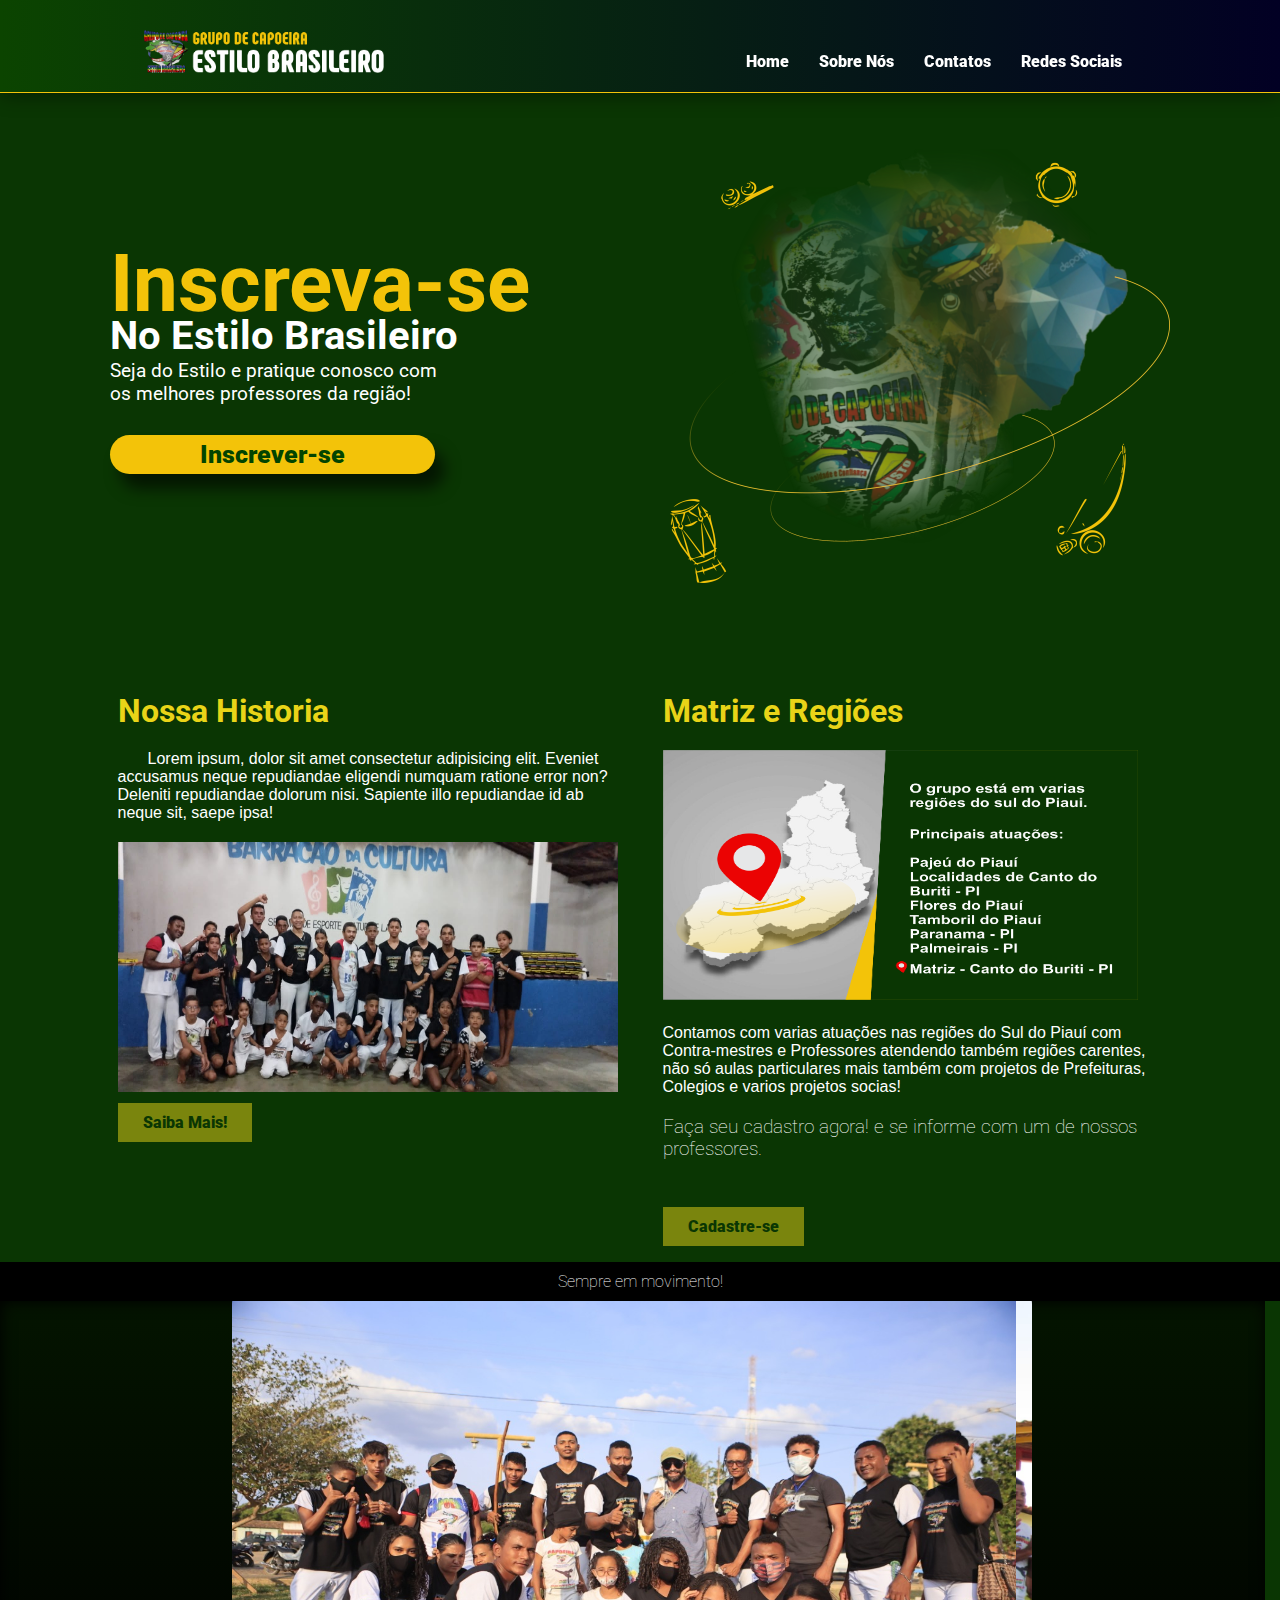
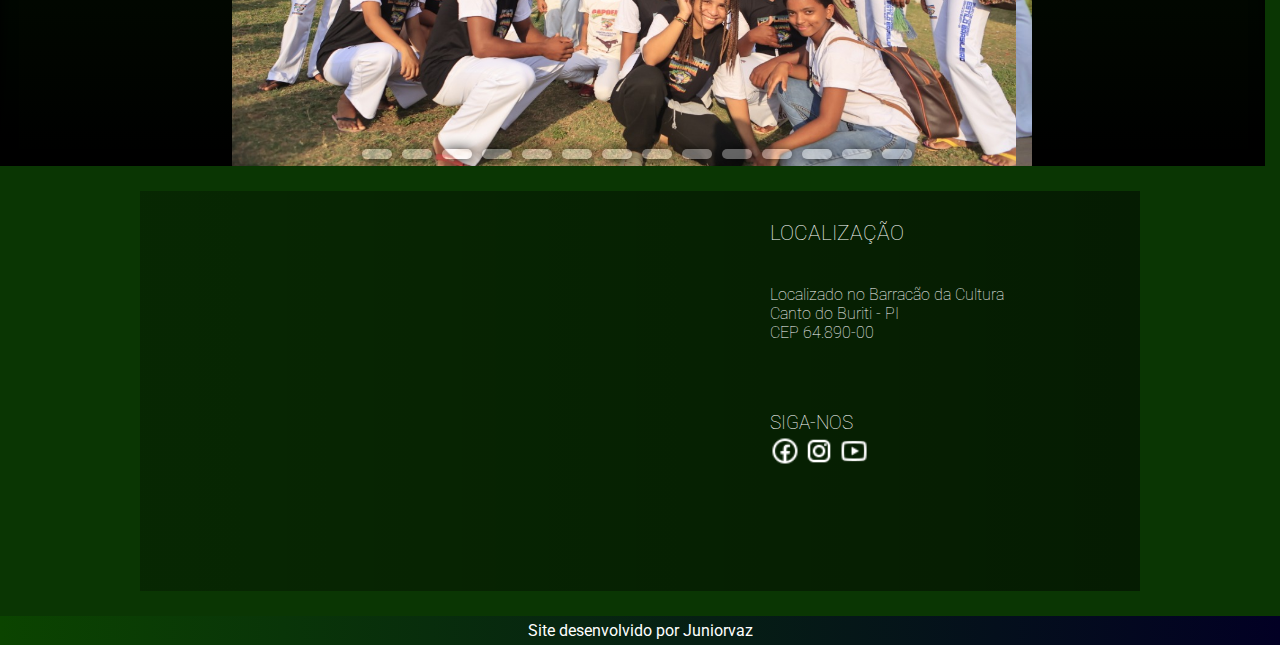
<file: index.html>
<!DOCTYPE html>
<html lang="pt-br">
<head>
    <meta charset="UTF-8">
    <meta http-equiv="X-UA-Compatible" content="IE=edge">
    <meta name="viewport" content="width=device-width, initial-scale=1.0">
    <link rel="shortcut icon" href="imagens/favicon.png" type="image/x-icon">
    <title>G.C. Estilo Brasileiro</title>
    <link rel="stylesheet" href="style.css">
</head>
<body>
    <header>
        <div class="div-cabeçalho">
            <a href="index.html"><img class="logo-cabeçalho" src="imagens/logo.png" alt="logo estilo brasileiro"></a>
        </div>
        <nav class="menu">
            <nav class="menu01">
                <a class="links" href="index.html">Home</a>
                <a class="links" href="#">Sobre Nós</a>
                <a class="links" href="#">Contatos</a>
                <a class="links" href="#">Redes Sociais</a>
            </nav>
                <!---<nav class="menu02">
                    <a class="login" href="#">Login</a>
                </nav>
            -->
        </nav>
    </header>
    <main>
        <section class="conteudo">
            <div class="inscrevase">
                <h1 class="h1-insc">Inscreva-se</h1>
                <h2 class="h2-est">No Estilo Brasileiro</h2>
                <p class="p-frase">Seja do Estilo e pratique conosco com<br>
                    os melhores professores da região!</p>
                <button class="bot-insc">
                    <a class="text-insc" href="https://api.whatsapp.com/message/XI2ZT6NBKPVCN1?autoload=1&app_absent=0" target="_blank">Inscrever-se</a>
                </button>
            </div>
            <div class="img-conteudo">
                <img class="img-cont" src="imagens/image-capoeira.png" alt="imagem do conteudo">
            </div>
        </section>
        <section class="conteudo-sec">
            <div class="historia">
                <h1>Nossa Historia</h1>
                <p>Lorem ipsum, dolor sit amet consectetur adipisicing elit. Eveniet accusamus neque repudiandae eligendi numquam ratione error non? Deleniti repudiandae dolorum nisi. Sapiente illo repudiandae id ab neque sit, saepe ipsa!</p>
                <img class="img-grupo" src="imagens/foto-grupo.jpg" alt="foto-grupo" width="500px" height="250px">
                <button><a href="#">Saiba Mais!</a></button>
            </div>
            <div class="regioes">
                <h1>Matriz e Regiões</h1>
                <img class="mapa" src="imagens/mapa.png" alt="mapa-grupo" width="450px" height="250px">
                <p>Contamos com varias atuações nas regiões do Sul do Piauí com Contra-mestres e Professores atendendo também regiões carentes, não só aulas particulares mais também com projetos de Prefeituras, Colegios e varios projetos socias!</p>
                <h3>Faça seu cadastro agora! e se informe com um de nossos professores.</h3>
                <button><a href="https://api.whatsapp.com/message/XI2ZT6NBKPVCN1?autoload=1&app_absent=0" target="_blank">Cadastre-se</a></button>
            </div>
        </section>
        <h1 class="h1gal">Sempre em movimento!</h1>
        <section class="slide-fotos">
            <div class="content">
                <div class="slides">
                    <!---Adicionei meus radios-->
                    <input class="input" type="radio" name="slide" id="slide1" checked>
                    <input class="input" type="radio" name="slide" id="slide2">
                    <input class="input" type="radio" name="slide" id="slide3">
                    <input class="input" type="radio" name="slide" id="slide4">
                    <input class="input" type="radio" name="slide" id="slide5">
                    <input class="input" type="radio" name="slide" id="slide6">
                    <input class="input" type="radio" name="slide" id="slide7">
                    <input class="input" type="radio" name="slide" id="slide8">
                    <input class="input" type="radio" name="slide" id="slide9">
                    <input class="input" type="radio" name="slide" id="slide10">
                    <input class="input" type="radio" name="slide" id="slide11">
                    <input class="input" type="radio" name="slide" id="slide12">
                    <input class="input" type="radio" name="slide" id="slide13">
                    <input class="input" type="radio" name="slide" id="slide14">

                    <!---adicionando meus slides-->
                    <div class="slide s1">
                        <img src="imagens/slide/1.jpeg" alt="slide1">
                    </div>
                    <div class="slide">
                        <img src="imagens/slide/2.jpeg" alt="slide2">
                    </div>
                    <div class="slide">
                        <img src="imagens/slide/3.jpeg" alt="slide3">
                    </div>
                    <div class="slide">
                        <img src="imagens/slide/4.jpeg" alt="slide4">
                    </div>
                    <div class="slide">
                        <img src="imagens/slide/5.jpeg" alt="slide5">
                    </div>
                    <div class="slide">
                        <img src="imagens/slide/6.jpeg" alt="slide6">
                    </div>
                    <div class="slide">
                        <img src="imagens/slide/7.jpeg" alt="slide7">
                    </div>
                    <div class="slide">
                        <img src="imagens/slide/8.jpeg" alt="slide8">
                    </div>
                    <div class="slide">
                        <img src="imagens/slide/9.jpeg" alt="slide9">
                    </div>
                    <div class="slide">
                        <img src="imagens/slide/10.jpeg" alt="slide10">
                    </div>
                    <div class="slide">
                        <img src="imagens/slide/11.jpeg" alt="slide11">
                    </div>
                    <div class="slide">
                        <img src="imagens/slide/12.jpeg" alt="slide12">
                    </div>
                    <div class="slide">
                        <img src="imagens/slide/13.jpeg" alt="slide13">
                    </div>
                    <div class="slide">
                        <img src="imagens/slide/14.jpeg" alt="slide14">
                    </div>

                </div>
                <!--Adicionando as barras de navegações ligadas aos radios-->
                <div class="navigation"> 
                    <label class="barra" for="slide1"></label>
                    <label class="barra" for="slide2"></label>
                    <label class="barra" for="slide3"></label>
                    <label class="barra" for="slide4"></label>
                    <label class="barra" for="slide5"></label>
                    <label class="barra" for="slide6"></label>
                    <label class="barra" for="slide7"></label>
                    <label class="barra" for="slide8"></label>
                    <label class="barra" for="slide9"></label>
                    <label class="barra" for="slide10"></label>
                    <label class="barra" for="slide11"></label>
                    <label class="barra" for="slide12"></label>
                    <label class="barra" for="slide13"></label>
                    <label class="barra" for="slide14"></label>
                </div>
            </div>
        </section>
        <section class="contats">
            <div class="contate-nos">
                <div class="maps">
                    <iframe src="https://www.google.com/maps/embed?pb=!1m18!1m12!1m3!1d15799.610726537518!2d-42.95342738007055!3d-8.111391213446105!2m3!1f0!2f0!3f0!3m2!1i1024!2i768!4f13.1!3m3!1m2!1s0x7784231e8b5b0af%3A0xfcfab74a2861e270!2sCanto%20do%20Buriti%2C%20PI%2C%2064890-000!5e0!3m2!1spt-BR!2sbr!4v1658429275436!5m2!1spt-BR!2sbr" width="600" height="400" style="border:0;" allowfullscreen="" loading="lazy"  referrerpolicy="no-referrer-when-downgrade" ></iframe>
                </div>
                <div class="redes-sociais">
                    <h1>LOCALIZAÇÃO</h1>
                    <p>Localizado no Barracão da Cultura <br>Canto do Buriti - PI <br>
                        CEP 64.890-00</p>
                    <h3>SIGA-NOS</h3>
                    <div class="redes">
                        <a href="https://www.facebook.com/groups/459836290764213/" target="_blank"><img src="imagens/facebook.png" alt="facebook" width="30px" height="30px"></a>
                        <a href="https://www.instagram.com/capoeiraestilocdb/" target="_blank"><img src="imagens/instagran.png" alt="instagran"width="30px" height="30px"></a>
                        <a href="https://www.youtube.com/channel/UCdCBD9OFoIQ16AVIS2pz_lQ" target="_blank"><img src="imagens/youtube.png" alt="youtube"width="30px" height="30px"></a>
                    </div>
                </div>
            </div>
        </section>
        <footer>
            <p>Site desenvolvido por Juniorvaz</p></footer>
    </main>
</body>
</html>
</file>
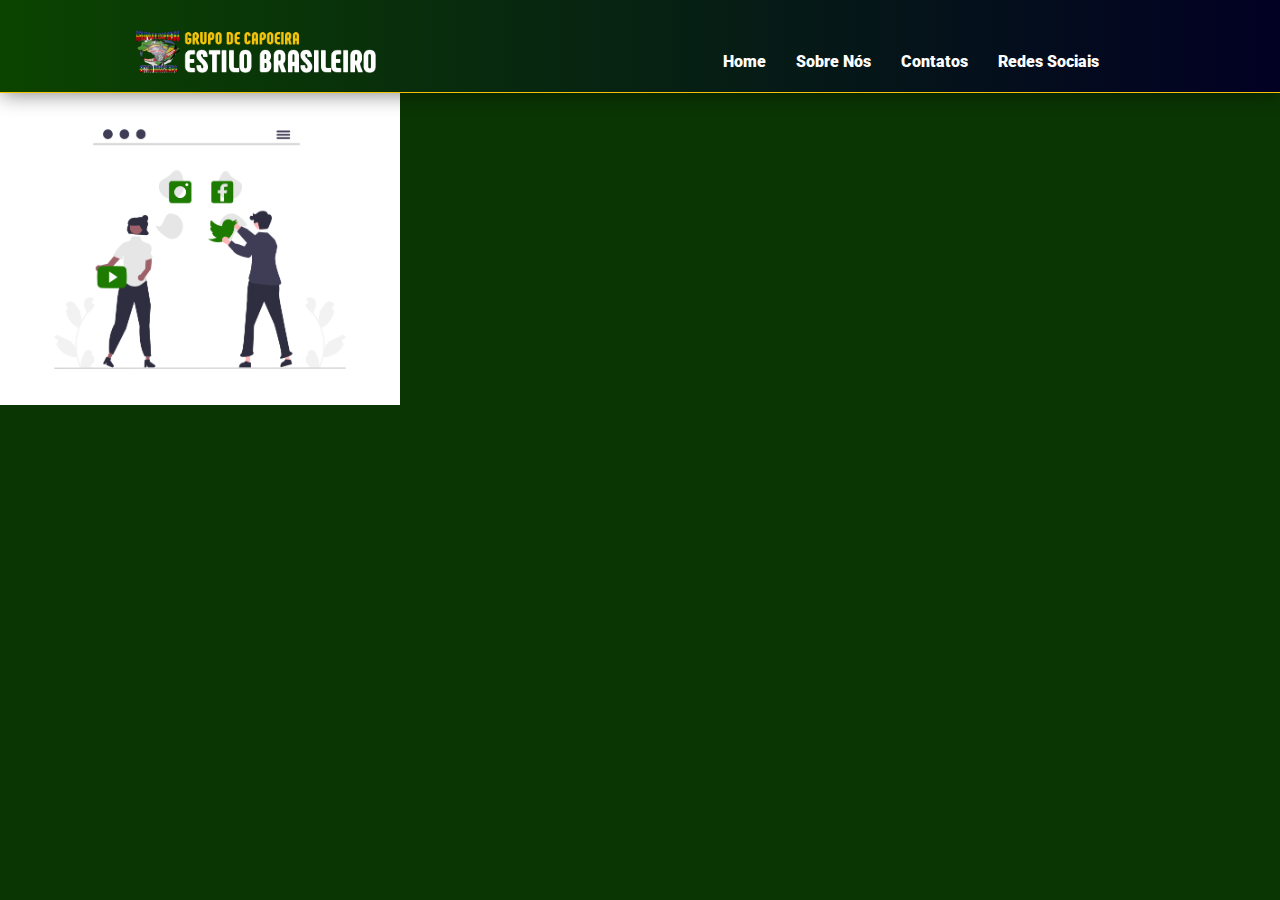
<file: contact.html>
<!DOCTYPE html>
<html lang="pt-br">
<head>
    <meta charset="UTF-8">
    <meta http-equiv="X-UA-Compatible" content="IE=edge">
    <meta name="viewport" content="width=device-width, initial-scale=1.0">
    <link rel="shortcut icon" href="favicon.png" type="image/x-icon">
    <title>G.C. Estilo Brasileiro</title>
    <link rel="stylesheet" href="style.css">
</head>
<body>
    <header>
        <div class="div-cabeçalho">
            <a href="index.html"><img class="logo-cabeçalho" src="logo.png" alt="logo estilo brasileiro"></a>
        </div>
        <nav class="menu">
            <nav class="menu01">
                <a class="links" href="index.html">Home</a>
                <a class="links" href="#">Sobre Nós</a>
                <a class="links" href="contact.html">Contatos</a>
                <a class="links" href="#">Redes Sociais</a>
            </nav>
                <nav class="menu02">
                    <a class="login" href="#">Login</a>
                </nav>
        </nav>
    </header>
    <main class="contatos">
        <img src="ilustration.png" alt="" width="400px">
    </main>
</body>
</html>
</file>
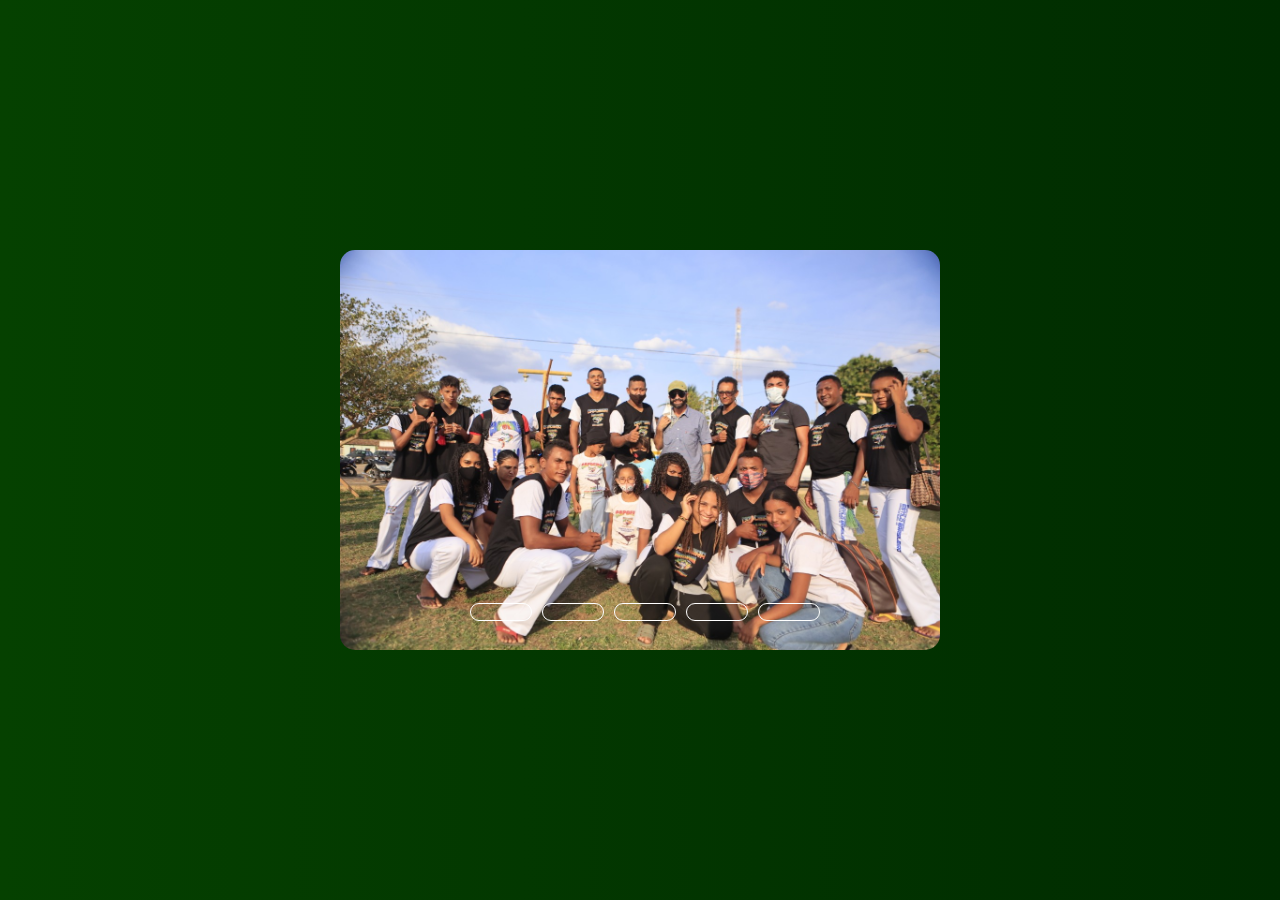
<file: pag02.html>
<!DOCTYPE html>
<html lang="en">
<head>
    <meta charset="UTF-8">
    <meta http-equiv="X-UA-Compatible" content="IE=edge">
    <meta name="viewport" content="width=device-width, initial-scale=1.0">
    <title>Fotos</title>
    <link rel="stylesheet" href="style2.css">
</head>
<body>
    <div class="content">
        <div class="slides">
            <!--Adicionando os botões Radios com ids-->
            <input type="radio" name="slide" id="slide1" checked>
            <input type="radio" name="slide" id="slide2">
            <input type="radio" name="slide" id="slide3">
            <input type="radio" name="slide" id="slide4">
            <input type="radio" name="slide" id="slide5">

            <!---Adicionando divs com as imagens ainda dentro da div .slides com classes-->
            <div class="slide s1">
                <img src="imagens/slide/1.jpeg" alt="slide1">
            </div>
            <div class="slide">
                <img src="imagens/slide/2.jpeg" alt="slide2">
            </div>
            <div class="slide">
                <img src="imagens/slide/3.jpeg" alt="slide3">
            </div>
            <div class="slide">
                <img src="imagens/slide/4.jpeg" alt="slide4">
            </div>
            <div class="slide">
                <img src="imagens/slide/5.jpeg" alt="slide5">
            </div>
        </div>
        <!---Fora da div .slides vamos adicionar nossas navegações ou labels/inputs dos radios-->
            <div class="navigation">
                <label class="barra" for="slide1"></label>
                <label class="barra" for="slide2"></label>
                <label class="barra" for="slide3"></label>
                <label class="barra" for="slide4"></label>
                <label class="barra" for="slide5"></label>
            </div>
    </div>
</body>
</html>
</file>
<file: style.css>
@charset "UTF-8";
@import url('https://fonts.googleapis.com/css2?family=Roboto:wght@400;900&display=swap');

/*Configurações Globais*/
* { 
    margin: 0px;
    padding: 0px;
    font-family: Arial, Helvetica, sans-serif;
    text-decoration: none;
} 

/*Cabeçalho e Menu*/
body{
    background-color: #0A3603;
}
header{ 
    display: flex;
    flex-direction: row;
    align-items: center;
    justify-content: space-around;
    flex-wrap: wrap;
    padding-top: 21px;
    box-shadow: 1px 1px 20px rgba(0, 0, 0, 0.493);
}
header{
    position: sticky;
    top: -15px;
    background-image: linear-gradient(to left,#020024,#0b4400);
}
header:hover{
    border-bottom: 1px solid #f3c309;
    padding-top: 30px;
    transition: 0.4s;
    background-image: linear-gradient(to left,#020024,#0b4400);
    
}
.logo-cabeçalho{
    width: 300px;
    max-width: 80%;
    padding-bottom: 15px;
}
.menu{
    display: flex;
    flex-direction: row;
    align-items: center;
    gap: 30px;
}
.menu01{
    display: flex;
    flex-direction: row;
    gap: 0px;
}
.links{
    box-sizing: border-box;
    font-family: 'Roboto', sans-serif;
    font-weight: 900;
    color: white;
    padding-left: 15px;
    padding-right: 15px;
    padding-top: 2px;
    padding-bottom: 2px;
    border-radius: 20px;
    border: 5px 10px 5px 10px;
}
.links:hover{
    box-sizing: border-box;
    border: 0.5px solid #f3c309;
    transition: 0.4s;
    color: #f3c309;
}
.login{
    display: none;
    background-color: #f3c309;
    color: #0A3603;
    border-radius: 15px;
    padding: 5px 20px 5px 20px;
    font-weight: 600;
    
}
.login:hover{
    background-image: linear-gradient(to right,#b1e200,#e9d418);
    transition: 4s;
}

/*Conteudo principal*/
.conteudo{
    display: flex;
    flex-direction: row;
    justify-content: center;
    align-items: center;
    gap: 140px;
    flex-wrap: wrap;
    padding-top: 50px;
    padding-bottom: 40px;
}
.conteudo:hover{
    background-image: linear-gradient(to right,#0200314f,#0b4400);
    transition: 3s;
}
.inscrevase{
    max-width: 80%;    
}
.h1-insc{
    font-size: 5em;
    color: #f3c309;
    font-family: 'Roboto', sans-serif;
    line-height: 55px;
}
.h2-est{
    font-family: 'Roboto', sans-serif;
    font-size: 2.5em;
    color: white;
}
.p-frase{
    font-size: 1.2em;
    color: white;
    font-family: 'Roboto', sans-serif;
}
.bot-insc{
    padding: 5px 60px 5px 60px;
    border-radius: 20px;
    border: 0;
    margin-top: 10px;
    background-color: #f3c309;
    box-shadow: 10px 15px 15px rgba(0, 0, 0, 0.589);
}
.bot-insc:hover{
    background-image: linear-gradient(to right,#50b101,#e9d418);
    transition: 4s;
}
.text-insc{
    color: #024400;
    padding: 10px 30px 10px 30px;
    font-family: 'Roboto', sans-serif; 
    font-weight: 900;
    font-size: 1.9em;   
}
.img-cont{
    width: 100%;
}
.img-conteudo{
    max-width: 90vw;
}

/*Conteudo Secundário*/
.conteudo-sec{
    display: flex;
    flex-direction: row;
    justify-content: center;
    flex-wrap: wrap;
    gap: 15px;
    color: white;
    padding-top: 50px;
    padding-bottom: 30px;
}
.historia{
    width: 500px;
    height: 500px;
    padding: 15px;
    padding-bottom: 40px;
}
.historia > h1,p{
    padding-bottom: 20px;
}
.historia >h1{
    color: #e9d418;
    font-family: 'Roboto', sans-serif;
    font-size: 2.0em;
}
.historia >p{
    text-indent: 30px;
}
.img-grupo{
    width: 100%;
}
.historia >button{
    padding: 10px 25px 10px 25px;
    margin-top: 7px;
    border-style: none;
    background-color: #e9d41880;
}
.historia > button > a{
    text-decoration: none;
    color: #0A3603;
    font-family: 'Roboto', sans-serif;
    font-weight: 900;
    font-size: 1.2em;
}
.regioes{
    width: 90vw;
    width: 500px;
    height: 500px;
    padding: 15px;
    padding-bottom: 40px;
}
.regioes >h1,p{
    padding-bottom: 20px;
}
.regioes > p{
    padding-top: 20px;
}
.regioes >h1{
    color: #e9d418;
    font-family: 'Roboto', sans-serif;
    font-size: 2.0em;
}
.regioes >button{
    padding: 10px 25px 10px 25px;
    margin-top: 7px;
    border-style: none;
    background-color: #e9d41880;

}
.regioes > button > a{
    text-decoration: none;
    color: #0A3603;
    font-family: 'Roboto', sans-serif;
    font-weight: 900;
    font-size: 1.2em;
}
.mapa{
    width: 95%;
}

/*Slides de fotos*/
.h1gal{
    color: #ffffff;
    text-align: center;
    background-color: #000000;
    font-size: 1em;
    padding-top: 10px;
    padding-bottom: 10px;
    font-family: 'Roboto', sans-serif;
    font-weight: 100;
}
.slide-fotos{
    overflow: hidden;
    max-height: 70%;
    width: 98.8vw;
    padding: 0px;
    position: relative;
    height: 465px;
    box-shadow: 1px 1px 15px black inset;
    background-image: linear-gradient(to top,#000000,#041400);
}
.content{
    height: 500px;
    width: 800px;
    max-width: 96vw;
    border-radius: 20px;
    overflow: hidden;
    position: absolute;
    top: 50%;
    left: 50%;
    transform: translate(-50%,-50%); 
}
.slide-fotos:hover{
    padding-bottom: 200px;
    transition: 1s;
}
.navigation{
    position: absolute;
    bottom: 20px;
    left: 50%;
    transform: translate(-50%,-50%);
    display: flex;
}
.barra{
    box-shadow: 1px 1px 14px black;
    width: 30px;
    height: 10px;
    border: 0px solid rgb(255, 255, 255);
    background-color: rgba(255, 255, 255, 0.336);
    margin-left: 10px;
    border-radius: 20px;
    cursor: pointer;                                                                        
}
.barra:hover{
    background-color: rgb(255, 255, 255);
    transition: .5s;
}
.input{
    display: none;
}
.slides{
    display: flex;
    flex-direction: row;
    width: 1399%;
    height: 100%;
}
.slide{
    width: 7%;
    transition: .5s;
}
.slide img{
    width: 100%;                
    height: 100%;
}
/*Passando slides*/
#slide1:checked ~ .s1{
    margin-left: 0;
}
#slide2:checked ~ .s1{
    margin-left: -7%;
}
#slide3:checked ~ .s1{
    margin-left: -14%;
}
#slide4:checked ~ .s1{
    margin-left: -21%;
}
#slide5:checked ~ .s1{
    margin-left: -28%;
}
#slide6:checked ~ .s1{
    margin-left: -35%;
}
#slide7:checked ~ .s1{
    margin-left: -42%;
}
#slide8:checked ~ .s1{
    margin-left: -49%;
}
#slide9:checked ~ .s1{
    margin-left: -56%;
}
#slide10:checked ~ .s1{
    margin-left: -63%;
}
#slide11:checked ~ .s1{
    margin-left: -70%;
}
#slide12:checked ~ .s1{
    margin-left: -77%;
}
#slide13:checked ~ .s1{
    margin-left: -84%;
}
#slide14:checked ~ .s1{
    margin-left: -91%;
}
/*Mapas e contatos*/
.contate-nos{
    display: flex;
    flex-direction: row;
    background-image: linear-gradient(to right,rgba(0, 0, 0, 0.274),rgba(0, 0, 0, 0.486));
    width: 1000px;
    height: 400px;
    max-width: 95vw;
}
.contats{
    margin-top: 25px;
    margin-bottom: 25px;
    display: flex;
    justify-content: center;
}
.maps{
    display: flex;
    justify-content: center;
    margin-left: 0px;
    margin-top: 0px;
}
iframe{
    max-width:100%;
    max-height: 100%;
}
.redes-sociais{
    color: white;
    margin-left: 30px;
    margin-top: 30px;
    font-family: 'Roboto', sans-serif;
}
.redes-sociais >h1{
    font-size: 1.3em;
}
.redes-sociais >h1,h3{
    font-weight: 100;
    font-family: 'Roboto', sans-serif;
    margin-bottom: 40px;  
}
.redes-sociais >p{
    font-weight: 100;
    font-family: 'Roboto', sans-serif;
    margin-bottom: 50px;    
}
.redes-sociais >h3{
    margin-bottom: 2px;
}
/*Rodapé*/
footer{
    text-align: center;
    background-image: linear-gradient(to left,#020024,#0b4400);
    color: white;
}
footer >p{
    padding-top: 5px;
    padding-bottom: 5px;
    font-family: 'Roboto', sans-serif;
}
</file>
<file: style2.css>
*{
    margin: 0;
    padding: 0;
}
body{
    height: 100vh;
    width: 100vw;
    background-image: linear-gradient(to left,rgb(0, 43, 0),rgb(5, 65, 0)
    );
}
/*configurações do content*/
.content{
    height: 400px;
    width: 600px;
    border-radius: 15px;
    overflow: hidden; /*Propriedade para esconder elementos dentro da content*/
    position: absolute;
    top: 50%;
    left: 50%;
    transform: translate(-50%,-50%);
}
/*Configurações do botão navegações*/
.navigation{
    position: absolute; /*os botões de navegação ira soprepor sobre o slide podendo organizar seu lugar*/
    bottom: 20px; /*Posicionando navegador*/
    left: 50%; /*Posicionando navegador*/
    transform: translate(-50%,-50%); /*Posicionando navegador*/
    display: flex;
}
.barra{
    width: 60px;
    height: 16px;
    border: 1px solid white;
    margin-left: 10px;
    border-radius: 15px;
    cursor: pointer; /*Cursor ira mudar*/
}
.barra:hover{
    background-color: white;
    transition: .5s;
}
/*Escondendo input/radio, não presisa ficar a mostra*/
input{
    display: none;
}
/*Configurações das slides*/
.slides{
    display: flex;
    flex-direction: row;
    width: 500%; /*width na horizontal para slides ocupar content na hora de passar o proximo slide*/
    height: 100%;
}
.slide{
    width: 20%;
    transition: .6s;
}
.slide img{ /*configurações do tamanho dass iamgens do slide*/
    width: 100%;
    height: 100%;
}
/*Configurações das passagem dos slides*/
#slide1:checked ~ .s1{
    margin-left: 0;
}
#slide2:checked ~ .s1{
    margin-left: -20%;
}
#slide3:checked ~ .s1{ 
    margin-left: -40%;
}
#slide4:checked ~ .s1{
    margin-left: -60%;
}                               
#slide5:checked ~ .s1{
    margin-left: -80%; 
}
</file>
